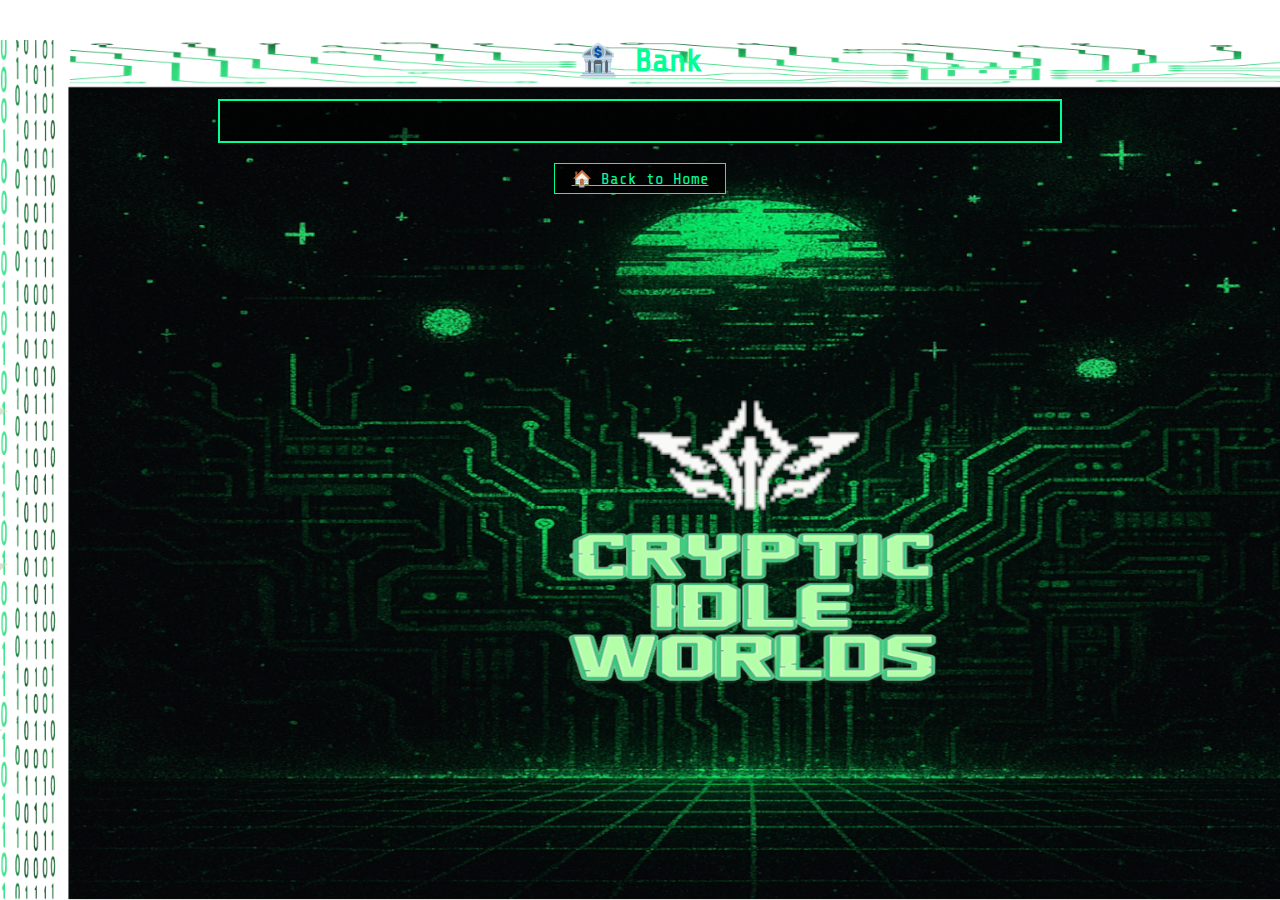
<file: bank.html>
<!DOCTYPE html>
<html lang="en">
<head>
  <meta charset="UTF-8">
  <meta name="viewport" content="width=device-width, initial-scale=1.0">
  <title>Bank - Cryptic Idle Worlds</title>
  <link href="https://fonts.googleapis.com/css2?family=Share+Tech+Mono&display=swap" rel="stylesheet">
  <link rel="stylesheet" href="css/style.css">
  <style>
    body {
      font-family: 'Share Tech Mono', monospace;
      background: url('assets/backgrounds/home.png') no-repeat center center fixed;
      background-size: cover;
      color: #00ff99;
      padding: 20px;
    }
    .bank-container {
      background-color: rgba(0,0,0,0.6);
      border: 2px solid #00ff99;
      padding: 20px;
      max-width: 800px;
      margin: 0 auto;
    }
    .bank-grid {
      display: flex;
      flex-wrap: wrap;
      gap: 20px;
      justify-content: center;
    }
    .bank-item {
      background: rgba(0,0,0,0.8);
      border: 1px solid #00ff99;
      padding: 10px;
      text-align: center;
      width: 120px;
    }
    .bank-item img {
      width: 64px;
      height: 64px;
      margin-bottom: 5px;
    }
    .btn {
      background-color: rgba(0,0,0,0.8);
      color: #00ff99;
      border: 1px solid #00ff99;
      padding: 5px 10px;
      cursor: pointer;
      margin-top: 5px;
    }
    h1 {
      text-align: center;
      margin-bottom: 20px;
    }
    .back-btn {
      display: block;
      text-align: center;
      margin: 20px auto 0;
      width: 150px;
    }
  </style>
</head>
<body>
  <h1>🏦 Bank</h1>
  <div class="bank-container">
    <div class="bank-grid" id="bankGrid"></div>
  </div>

  <a href="home.html" class="btn back-btn">🏠 Back to Home</a>

  <script src="js/items.js"></script>
  <script src="js/bank.js"></script>
  <script>
    async function renderBank() {
      await loadItemsData();
      const bank = getAllBankItems();
      const grid = document.getElementById('bankGrid');
      grid.innerHTML = '';

      for (const itemId in bank) {
        const item = getItem(itemId);
        const count = bank[itemId];
        if (!item) continue;

        const div = document.createElement('div');
        div.className = 'bank-item';
        div.innerHTML = `
          <img src="${item.image}" alt="${item.name}">
          <div>${item.name}</div>
          <div>Qty: ${count}</div>
          ${item.type !== 'consumable' ? `<button class="btn" onclick="equipItem('${itemId}')">Equip</button>` : ''}
        `;
        grid.appendChild(div);
      }
    }

    renderBank();
  </script>
</body>
</html>
</file>
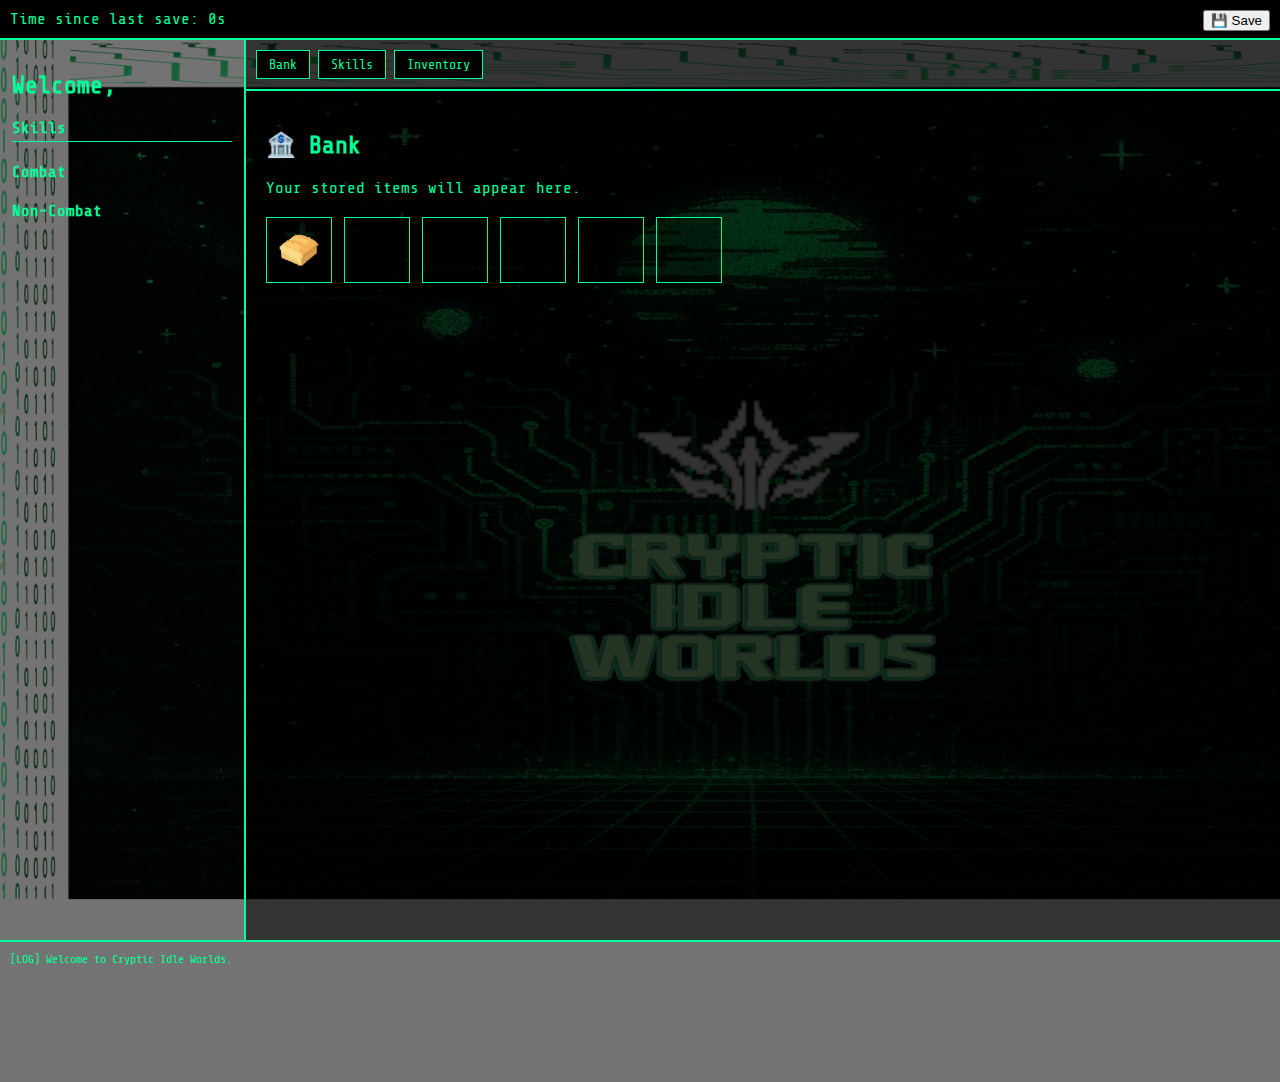
<file: home.html>
<!DOCTYPE html>
<html lang="en">
<head>
  <meta charset="UTF-8" />
  <meta name="viewport" content="width=device-width, initial-scale=1.0" />
  <title>Cryptic Idle Worlds - Home</title>
  <link href="https://fonts.googleapis.com/css2?family=Share+Tech+Mono&display=swap" rel="stylesheet" />
  <link rel="stylesheet" href="css/style.css" />
  <style>
    body {
      font-family: 'Share Tech Mono', monospace !important;
      margin: 0 !important;
      background: url('assets/backgrounds/home2.png') no-repeat center center fixed !important;
      background-size: cover !important;
      color: #00ff99 !important;
    }
    #content-area, #top-menu, #skills-tab, .skill-row, #terminal-log, #inventory, #save-bar, #main-panel {
      background-color: rgba(0, 0, 0, 0.55) !important;
    }
    .bank-grid {
      display: flex;
      flex-wrap: wrap;
      gap: 12px;
      margin-top: 20px;
    }
    .bank-slot {
      width: 64px;
      height: 64px;
      background-color: rgba(0, 0, 0, 0.3);
      border: 1px solid #00ff99;
      display: flex;
      justify-content: center;
      align-items: center;
    }
    .bank-slot img {
      width: 48px;
      height: auto;
    }
    .level-up-message {
      position: fixed;
      top: 40%;
      left: 50%;
      transform: translate(-50%, -50%);
      font-size: 24px;
      background: #00ff99;
      color: #000;
      padding: 10px 20px;
      border: 2px solid #00ff99;
      z-index: 9999;
      opacity: 0;
      animation: flashFade 2s ease-out;
    }
    @keyframes flashFade {
      0% { opacity: 1; }
      100% { opacity: 0; }
    }
    .hidden { display: none; }
  </style>
</head>
<body>
  <div style="background:#000;padding:10px;border-bottom:2px solid #00ff99;">
    <span id="last-save-time">Time since last save: 0s</span>
    <button onclick="saveProgress()" style="float:right;">💾 Save</button>
  </div>

  <div id="game-container">
    <aside id="skills-tab">
      <h2>Welcome, <span id="user-name"></span></h2>
      <h3>Skills</h3>
      <div class="skill-section">
        <h4>Combat</h4>
        <ul id="combat-skills"></ul>
      </div>
      <div class="skill-section">
        <h4>Non-Combat</h4>
        <ul id="noncombat-skills"></ul>
      </div>
    </aside>

    <main id="main-panel">
      <nav id="top-menu">
        <button onclick="togglePanel('bank')">Bank</button>
        <button onclick="togglePanel('skills')">Skills</button>
        <button onclick="togglePanel('inventory')">Inventory</button>
      </nav>

      <section id="content-area">
        <div id="bank" class="panel">
          <h2>🏦 Bank</h2>
          <p>Your stored items will appear here.</p>
          <div class="bank-grid">
            <div class="bank-slot"><img src="assets/items/consumables/bread.png" alt="Bread"></div>
            <div class="bank-slot"></div>
            <div class="bank-slot"></div>
            <div class="bank-slot"></div>
            <div class="bank-slot"></div>
            <div class="bank-slot"></div>
          </div>
        </div>

        <div id="skills" class="panel hidden">
          <h2>Train Your Skills</h2>
          <p>Select a skill below to begin training:</p>
          <button onclick="location.href='skills/skillhacking.html'">System Hacking</button>
          <button onclick="location.href='skills/skillwoodcutting.html'">Datafishing</button>
        </div>

        <div id="inventory" class="panel hidden">
          <h2>Inventory</h2>
          <p>Your gear and items will be displayed here.</p>
        </div>
      </section>
    </main>
  </div>

  <div id="terminal-log" style="padding:10px;background:#000;border-top:2px solid #00ff99;height:120px;overflow-y:auto;font-size:12px;">
    [LOG] Welcome to Cryptic Idle Worlds.<br />
  </div>
  <div id="level-up-popup" class="level-up-message"></div>

  <script src="js/skills.js"></script>
  <script src="js/skills.js"></script>
<script>
  const defaultSkills = {
    attack: { xp: 0, level: 1 },
    strength: { xp: 0, level: 1 },
    defense: { xp: 0, level: 1 },
    magic: { xp: 0, level: 1 },
    ranged: { xp: 0, level: 1 },
    slayer: { xp: 0, level: 1 },
    cryptomining: { xp: 0, level: 1 },
    datafishing: { xp: 0, level: 1 },
    codecraft: { xp: 0, level: 1 },
    forgenetics: { xp: 0, level: 1 },
    system_hacking: { xp: 0, level: 1 }
  };

  const skillData = JSON.parse(localStorage.getItem("skillData")) || defaultSkills;
  const xpTable = Array(100).fill(0).map((_, level) => {
    let xp = 0;
    for (let i = 1; i < level; i++) xp += Math.floor(i + 300 * Math.pow(2, i / 7));
    return Math.floor(xp / 4);
  });

  let lastSaveTimestamp = parseInt(localStorage.getItem("lastSave")) || Date.now();

  function togglePanel(id) {
    document.querySelectorAll(".panel").forEach(p => p.classList.add("hidden"));
    document.getElementById(id).classList.remove("hidden");
  }

  function loadUserName() {
    const name = localStorage.getItem("displayName") || "Player";
    document.getElementById("user-name").textContent = name;
  }

  function restoreOfflineXP() {
    const lastLogin = localStorage.getItem("lastLogin");
    const now = Date.now();
    if (lastLogin) {
      const minutes = Math.floor((now - parseInt(lastLogin)) / 60000);
      if (minutes > 0) {
        skillData.system_hacking.xp += minutes;
        for (let i = 1; i <= 99; i++) {
          if (skillData.system_hacking.xp >= xpTable[i] && skillData.system_hacking.level < i) {
            skillData.system_hacking.level = i;
            triggerLevelUpMessage("system hacking", i);
          }
        }
        localStorage.setItem("skillData", JSON.stringify(skillData));
      }
    }
    localStorage.setItem("lastLogin", now);
  }

  function triggerLevelUpMessage(skill, level) {
    const msg = document.getElementById("level-up-popup");
    msg.innerText = `You are now level ${level} in ${skill.replace('_', ' ')}!`;
    msg.style.animation = 'none';
    msg.offsetHeight;
    msg.style.animation = null;
  }

  function saveProgress() {
    localStorage.setItem("skillData", JSON.stringify(skillData));
    localStorage.setItem("lastSave", Date.now());
    lastSaveTimestamp = Date.now();
    log("[SAVE] Progress saved.");
  }

  function updateSaveTimer() {
    const now = Date.now();
    const elapsed = Math.floor((now - lastSaveTimestamp) / 1000);
    document.getElementById("last-save-time").innerText = `Time since last save: ${elapsed}s`;
  }

  function log(msg) {
    const box = document.getElementById("terminal-log");
    box.innerHTML += msg + "<br>";
    box.scrollTop = box.scrollHeight;
  }

  window.onload = () => {
    loadUserName();
    restoreOfflineXP();
    renderSkillUI(skillData, "combat-skills");
    renderSkillUI(skillData, "noncombat-skills");
    setInterval(updateSaveTimer, 1000);
  };
</script>

</body>
</html>
</file>
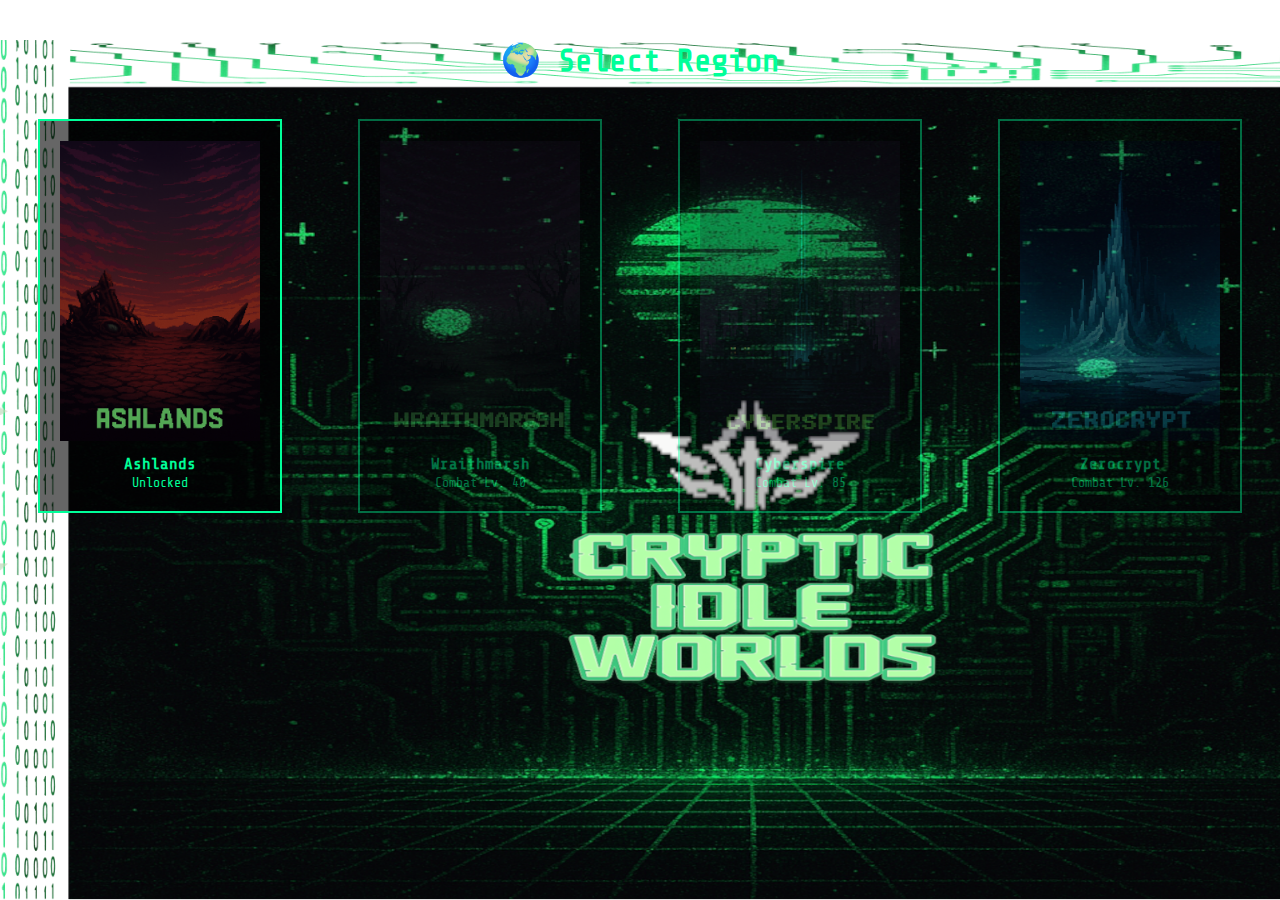
<file: skillattack.html>
<!DOCTYPE html>
<html lang="en">
<head>
  <meta charset="UTF-8">
  <meta name="viewport" content="width=device-width, initial-scale=1.0">
  <title>Select Region - Cryptic Idle Worlds</title>
  <link href="https://fonts.googleapis.com/css2?family=Share+Tech+Mono&display=swap" rel="stylesheet">
  <link rel="stylesheet" href="style.css">
  <style>
    body {
      font-family: 'Share Tech Mono', monospace;
      background: url('assets/backgrounds/home.png') no-repeat center center fixed;
      background-size: cover;
      color: #00ff99;
      margin: 0;
      padding: 20px;
    }
    h1 {
      text-align: center;
    }
    .region-container {
      display: flex;
      justify-content: space-around;
      flex-wrap: wrap;
      gap: 40px;
      margin-top: 40px;
    }
    .region-box {
      background-color: rgba(0,0,0,0.6);
      padding: 20px;
      border: 2px solid #00ff99;
      text-align: center;
      width: 200px;
      transition: transform 0.2s;
    }
    .region-box:hover {
      transform: scale(1.05);
      cursor: pointer;
    }
    .region-box img {
      width: 100%;
      height: auto;
      margin-bottom: 10px;
    }
    a {
      color: #00ff99;
      text-decoration: none;
    }
    .locked {
      opacity: 0.4;
      pointer-events: none;
    }
  </style>
</head>
<body>
  <h1>🌍 Select Region</h1>
  <div class="region-container">
    <a href="ashlands.html">
      <div class="region-box">
        <img src="assets/regions/ashlands.png" alt="Ashlands">
        <strong>Ashlands</strong><br>
        <small>Unlocked</small>
      </div>
    </a>
    <a href="wraithmarsh.html" id="wraithmarsh-link">
      <div class="region-box" id="wraithmarsh-box">
        <img src="assets/regions/wraithmarsh.png" alt="Wraithmarsh">
        <strong>Wraithmarsh</strong><br>
        <small>Combat Lv. 40</small>
      </div>
    </a>
    <a href="cyberspire.html" id="cyberspire-link">
      <div class="region-box" id="cyberspire-box">
        <img src="assets/regions/cyberspire.png" alt="Cyberspire">
        <strong>Cyberspire</strong><br>
        <small>Combat Lv. 85</small>
      </div>
    </a>
    <a href="zerocrypt.html" id="zerocrypt-link">
      <div class="region-box" id="zerocrypt-box">
        <img src="assets/regions/zerocrypt.png" alt="Zerocrypt">
        <strong>Zerocrypt</strong><br>
        <small>Combat Lv. 126</small>
      </div>
    </a>
  </div>

  <script>
    const skills = JSON.parse(localStorage.getItem("skillData")) || {};
    const levels = skills;
    const attack = levels.attack?.level || 1;
    const strength = levels.strength?.level || 1;
    const defense = levels.defense?.level || 1;
    const magic = levels.magic?.level || 1;
    const ranged = levels.ranged?.level || 1;

    const base = 0.25 * (defense + 10 + 1);
    const melee = 0.325 * (attack + strength);
    const range = 0.325 * (1.5 * ranged);
    const mage = 0.325 * (1.5 * magic);

    const combatLevel = Math.floor(base + Math.max(melee, range, mage));

    if (combatLevel < 40) document.getElementById('wraithmarsh-link').classList.add('locked');
    if (combatLevel < 85) document.getElementById('cyberspire-link').classList.add('locked');
    if (combatLevel < 126) document.getElementById('zerocrypt-link').classList.add('locked');
  </script>
</body>
</html>
</file>
<file: css/style.css>
body {
  margin: 0;
  background-color: #0a0a0a;
  color: #00ff99;
  font-family: 'Share Tech Mono', monospace;
}

#game-container {
  display: flex;
  height: 100vh;
}

#skills-tab {
  width: 220px;
  background-color: rgba(0, 0, 0, 0.6);
  border-right: 2px solid #00ff99;
  padding: 12px;
  overflow-y: auto;
}

#skills-tab h3 {
  font-size: 16px;
  margin-bottom: 10px;
  border-bottom: 1px solid #00ffaa;
  padding-bottom: 4px;
}

.skill-entry {
  display: flex;
  align-items: center;
  font-size: 13px;
  margin-bottom: 6px;
  padding: 4px;
  background: rgba(15, 15, 15, 0.6);
  border: 1px solid #00ff99;
}

.skill-entry img {
  width: 18px;
  height: 18px;
  margin-right: 8px;
}

.skill-entry strong {
  flex-grow: 1;
}

#main-panel {
  flex-grow: 1;
  display: flex;
  flex-direction: column;
}

#top-menu {
  background-color: #111;
  border-bottom: 2px solid #00ff99;
  padding: 10px;
  display: flex;
  gap: 8px;
}

#top-menu button {
  background-color: #000;
  border: 1px solid #00ff99;
  color: #00ff99;
  padding: 6px 12px;
  cursor: pointer;
  font-family: 'Share Tech Mono', monospace;
}

#content-area {
  flex-grow: 1;
  padding: 20px;
  background-color: #0b0b0b;
}

.panel {
  display: none;
}

.panel.active,
.panel:not(.hidden) {
  display: block;
}

.hidden {
  display: none;
}

.bank-grid {
  display: flex;
  flex-wrap: wrap;
  gap: 12px;
}

.bank-slot {
  width: 64px;
  height: 64px;
  background-color: rgba(0, 0, 0, 0.3);
  border: 1px solid #00ff99;
  display: flex;
  justify-content: center;
  align-items: center;
}

.bank-slot img {
  width: 48px;
  height: auto;
}
</file>
<file: style.css>
body {
  margin: 0;
  background-color: #0a0a0a;
  color: #00ff99;
  font-family: 'Share Tech Mono', monospace;
}

#game-container {
  display: flex;
  height: 100vh;
}

#skills-tab {
  width: 240px;
  background-color: #111;
  border-right: 2px solid #00ff99;
  padding: 16px;
  overflow-y: auto;
}

#skills-tab h2 {
  font-size: 20px;
  margin-bottom: 10px;
}

.skill-section h3 {
  font-size: 16px;
  border-bottom: 1px solid #00ffaa;
  margin-top: 20px;
  padding-bottom: 4px;
}

.skill-section ul {
  list-style: none;
  padding: 0;
  margin: 0;
}

.skill-row {
  display: flex;
  justify-content: space-between;
  align-items: center;
  background: #0f0f0f;
  border: 1px solid #00ff99;
  padding: 6px 10px;
  margin-bottom: 5px;
}

.icon-box {
  width: 24px;
  height: 24px;
  background: #333;
  display: inline-block;
  margin-right: 10px;
  text-align: center;
}

#main-panel {
  flex-grow: 1;
  display: flex;
  flex-direction: column;
}

#top-menu {
  background-color: #111;
  border-bottom: 2px solid #00ff99;
  padding: 10px;
  display: flex;
  gap: 8px;
}

#top-menu button {
  background-color: #000;
  border: 1px solid #00ff99;
  color: #00ff99;
  padding: 6px 12px;
  cursor: pointer;
  font-family: 'Share Tech Mono', monospace;
}

#content-area {
  flex-grow: 1;
  padding: 20px;
  background-color: #0b0b0b;
}

.panel {
  display: none;
}

.panel.active,
.panel:not(.hidden) {
  display: block;
}

.hidden {
  display: none;
}
</file>
